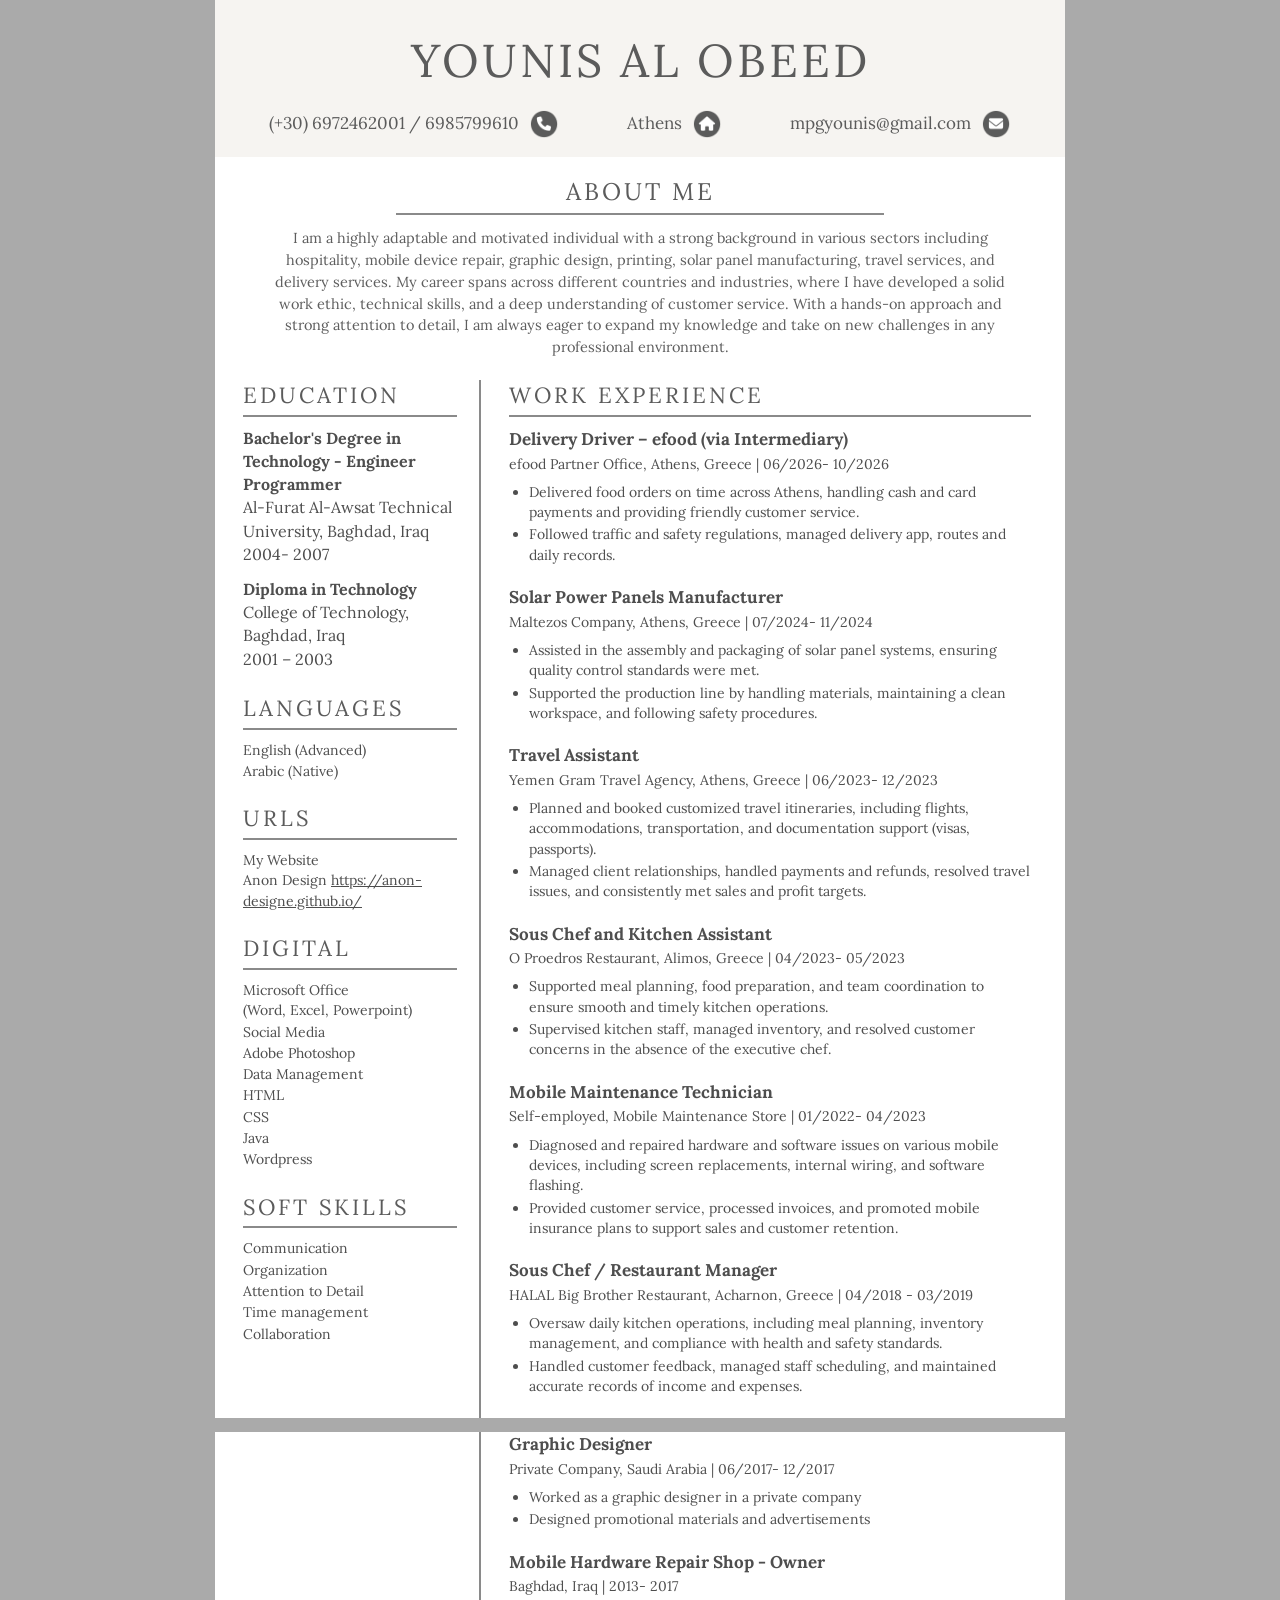
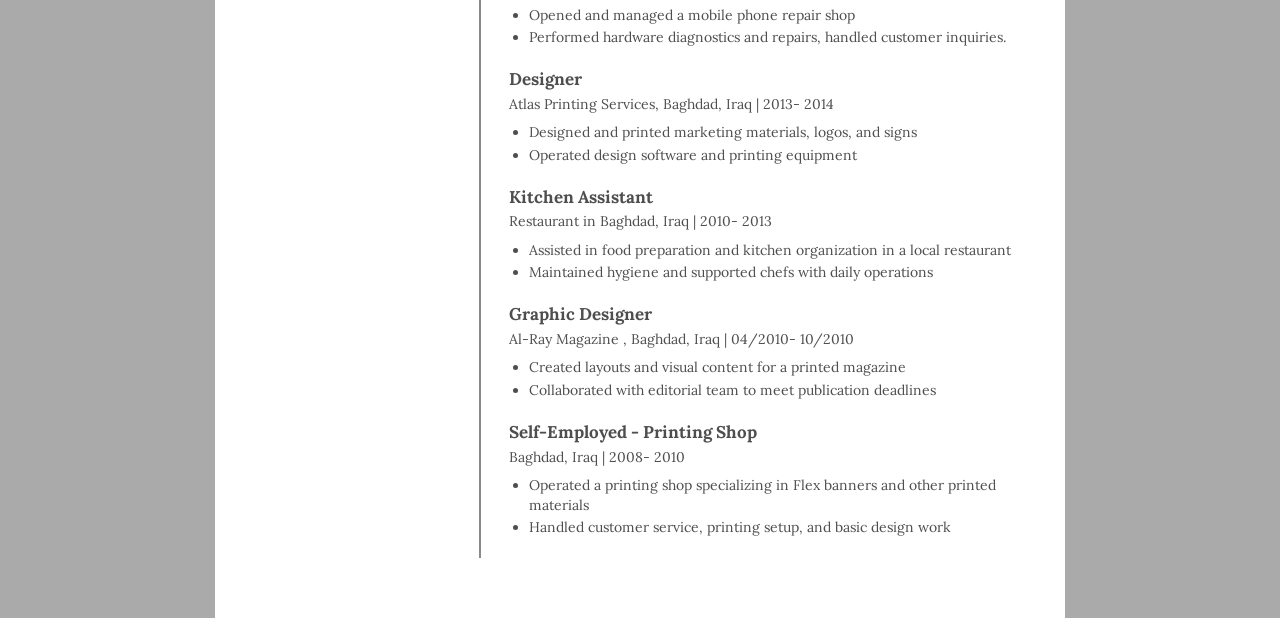
<file: CV - Younis Adel.html>
<!DOCTYPE html>
<html lang="en">
<head>
<meta charset="UTF-8">
<title>YOUNIS AL OBEED - CV</title>
<link href="https://fonts.googleapis.com/css2?family=Lora:wght@400;700&display=swap" rel="stylesheet">
<style>
  @font-face{font-family:'Lora';src:url('Lora-Regular.ttf');font-weight:400}
  @font-face{font-family:'Lora';src:url('Lora-Bold.ttf');font-weight:700}
  *{margin:0;padding:0;box-sizing:border-box}
  body{font-family:'Lora',Georgia,'Times New Roman',serif;color:#4e4e4e;background:#aaa;line-height:1.45}
  .page{width:850px;margin:0 auto;background:#fff}
  .page2{margin-top:6px;padding-bottom:60px}
  .top{background:#f6f4f1;text-align:center;padding:28px 20px 18px}
  .top h1{font-weight:400;font-size:46px;letter-spacing:3px;color:#5b5b5b}
  .contacts{display:flex;justify-content:space-around;align-items:center;margin-top:14px;font-size:17px;color:#5b5b5b}
  .contacts .item{display:flex;align-items:center;gap:10px}
  .icon{width:30px;height:30px;display:inline-flex;align-items:center;justify-content:center}
  .icon img{width:28px;height:28px;object-fit:contain;opacity:1}
  .about{text-align:center;padding:18px 50px 8px}
  .about h2,.sec-title{font-weight:400;letter-spacing:3px;font-size:24px;color:#5b5b5b}
  .about .line{width:65%;height:2px;background:#8a8a8a;margin:4px auto 12px}
  .about p{font-size:14.5px;color:#5e5e5e;line-height:1.5}
  .cols{display:flex;margin-top:14px}
  .left{width:31%;padding:0 22px 0 28px}
  .right{width:69%;padding:0 34px 0 28px;border-left:2px solid #8a8a8a}
  .sec{margin-bottom:22px}
  .sec-title{font-size:22px}
  .sec-line{height:2px;background:#8a8a8a;margin:3px 0 10px}
  .left p,.left li{font-size:14px}
  .edu b{display:block}
  .edu{margin-bottom:12px}
  ul{list-style:none}
  .left ul li{margin-bottom:1px}
  .job{margin-bottom:20px}
  .job-title{font-weight:700;font-size:17px;color:#4e4e4e}
  .job-sub{font-size:14px;margin:2px 0 8px}
  .job ul{list-style:disc;margin-left:20px;font-size:14px}
  .job ul li{margin-bottom:2px}
  a{color:#4e4e4e}
  @media print{body{background:#fff}.page{width:auto}}
</style>
</head>
<body>
<div class="page">
  <div class="top">
    <h1>YOUNIS AL OBEED</h1>
    <div class="contacts">
      <div class="item"><span>(+30) 6972462001 / 6985799610</span><span class="icon"><img src="phone-512.png" alt="phone"></span></div>
      <div class="item"><span>Athens</span><span class="icon"><img src="house-512.png" alt="home"></span></div>
      <div class="item"><span>mpgyounis@gmail.com</span><span class="icon"><img src="email-box-512.png" alt="email"></span></div>
    </div>
  </div>
  <div class="about">
    <h2>ABOUT ME</h2>
    <div class="line"></div>
    <p>I am a highly adaptable and motivated individual with a strong background in various sectors including hospitality, mobile device repair, graphic design, printing, solar panel manufacturing, travel services, and delivery services. My career spans across different countries and industries, where I have developed a solid work ethic, technical skills, and a deep understanding of customer service. With a hands-on approach and strong attention to detail, I am always eager to expand my knowledge and take on new challenges in any professional environment.</p>
  </div>
  <div class="cols">
    <div class="left">
      <div class="sec">
        <div class="sec-title">EDUCATION</div><div class="sec-line"></div>
        <div class="edu"><b>Bachelor's Degree in Technology - Engineer Programmer</b>Al-Furat Al-Awsat Technical University, Baghdad, Iraq<br>2004- 2007</div>
        <div class="edu"><b>Diploma in Technology</b>College of Technology, Baghdad, Iraq<br>2001 – 2003</div>
      </div>
      <div class="sec">
        <div class="sec-title">LANGUAGES</div><div class="sec-line"></div>
        <ul><li>English (Advanced)</li><li>Arabic (Native)</li></ul>
      </div>
      <div class="sec">
        <div class="sec-title">URLS</div><div class="sec-line"></div>
        <p>My Website<br>Anon Design <a href="https://anon-designe.github.io/">https://anon-designe.github.io/</a></p>
      </div>
      <div class="sec">
        <div class="sec-title">DIGITAL</div><div class="sec-line"></div>
        <ul><li>Microsoft Office<br>(Word, Excel, Powerpoint)</li><li>Social Media</li><li>Adobe Photoshop</li><li>Data Management</li><li>HTML</li><li>CSS</li><li>Java</li><li>Wordpress</li></ul>
      </div>
      <div class="sec">
        <div class="sec-title">SOFT SKILLS</div><div class="sec-line"></div>
        <ul><li>Communication</li><li>Organization</li><li>Attention to Detail</li><li>Time management</li><li>Collaboration</li></ul>
      </div>
    </div>
    <div class="right">
      <div class="sec">
        <div class="sec-title">WORK EXPERIENCE</div><div class="sec-line"></div>
        <div class="job"><div class="job-title">Delivery Driver – efood (via Intermediary)</div><div class="job-sub">efood Partner Office, Athens, Greece | 06/2026- 10/2026</div><ul><li>Delivered food orders on time across Athens, handling cash and card payments and providing friendly customer service.</li><li>Followed traffic and safety regulations, managed delivery app, routes and daily records.</li></ul></div>
        <div class="job"><div class="job-title">Solar Power Panels Manufacturer</div><div class="job-sub">Maltezos Company, Athens, Greece | 07/2024- 11/2024</div><ul><li>Assisted in the assembly and packaging of solar panel systems, ensuring quality control standards were met.</li><li>Supported the production line by handling materials, maintaining a clean workspace, and following safety procedures.</li></ul></div>
        <div class="job"><div class="job-title">Travel Assistant</div><div class="job-sub">Yemen Gram Travel Agency, Athens, Greece | 06/2023- 12/2023</div><ul><li>Planned and booked customized travel itineraries, including flights, accommodations, transportation, and documentation support (visas, passports).</li><li>Managed client relationships, handled payments and refunds, resolved travel issues, and consistently met sales and profit targets.</li></ul></div>
        <div class="job"><div class="job-title">Sous Chef and Kitchen Assistant</div><div class="job-sub">O Proedros Restaurant, Alimos, Greece | 04/2023- 05/2023</div><ul><li>Supported meal planning, food preparation, and team coordination to ensure smooth and timely kitchen operations.</li><li>Supervised kitchen staff, managed inventory, and resolved customer concerns in the absence of the executive chef.</li></ul></div>
        <div class="job"><div class="job-title">Mobile Maintenance Technician</div><div class="job-sub">Self-employed, Mobile Maintenance Store | 01/2022- 04/2023</div><ul><li>Diagnosed and repaired hardware and software issues on various mobile devices, including screen replacements, internal wiring, and software flashing.</li><li>Provided customer service, processed invoices, and promoted mobile insurance plans to support sales and customer retention.</li></ul></div>
        <div class="job"><div class="job-title">Sous Chef / Restaurant Manager</div><div class="job-sub">HALAL Big Brother Restaurant, Acharnon, Greece | 04/2018 - 03/2019</div><ul><li>Oversaw daily kitchen operations, including meal planning, inventory management, and compliance with health and safety standards.</li><li>Handled customer feedback, managed staff scheduling, and maintained accurate records of income and expenses.</li></ul></div>
      </div>
    </div>
  </div>
</div>
<div class="page page2">
  <div class="cols">
    <div class="left"></div>
    <div class="right">
        <div class="job"><div class="job-title">Graphic Designer</div><div class="job-sub">Private Company, Saudi Arabia | 06/2017- 12/2017</div><ul><li>Worked as a graphic designer in a private company</li><li>Designed promotional materials and advertisements</li></ul></div>
        <div class="job"><div class="job-title">Mobile Hardware Repair Shop - Owner</div><div class="job-sub">Baghdad, Iraq | 2013- 2017</div><ul><li>Opened and managed a mobile phone repair shop</li><li>Performed hardware diagnostics and repairs, handled customer inquiries.</li></ul></div>
        <div class="job"><div class="job-title">Designer</div><div class="job-sub">Atlas Printing Services, Baghdad, Iraq | 2013- 2014</div><ul><li>Designed and printed marketing materials, logos, and signs</li><li>Operated design software and printing equipment</li></ul></div>
        <div class="job"><div class="job-title">Kitchen Assistant</div><div class="job-sub">Restaurant in Baghdad, Iraq | 2010- 2013</div><ul><li>Assisted in food preparation and kitchen organization in a local restaurant</li><li>Maintained hygiene and supported chefs with daily operations</li></ul></div>
        <div class="job"><div class="job-title">Graphic Designer</div><div class="job-sub">Al-Ray Magazine , Baghdad, Iraq | 04/2010- 10/2010</div><ul><li>Created layouts and visual content for a printed magazine</li><li>Collaborated with editorial team to meet publication deadlines</li></ul></div>
        <div class="job"><div class="job-title">Self-Employed - Printing Shop</div><div class="job-sub">Baghdad, Iraq | 2008- 2010</div><ul><li>Operated a printing shop specializing in Flex banners and other printed materials</li><li>Handled customer service, printing setup, and basic design work</li></ul></div>
    </div>
  </div>
</div>
</body>
</html>
</file>
